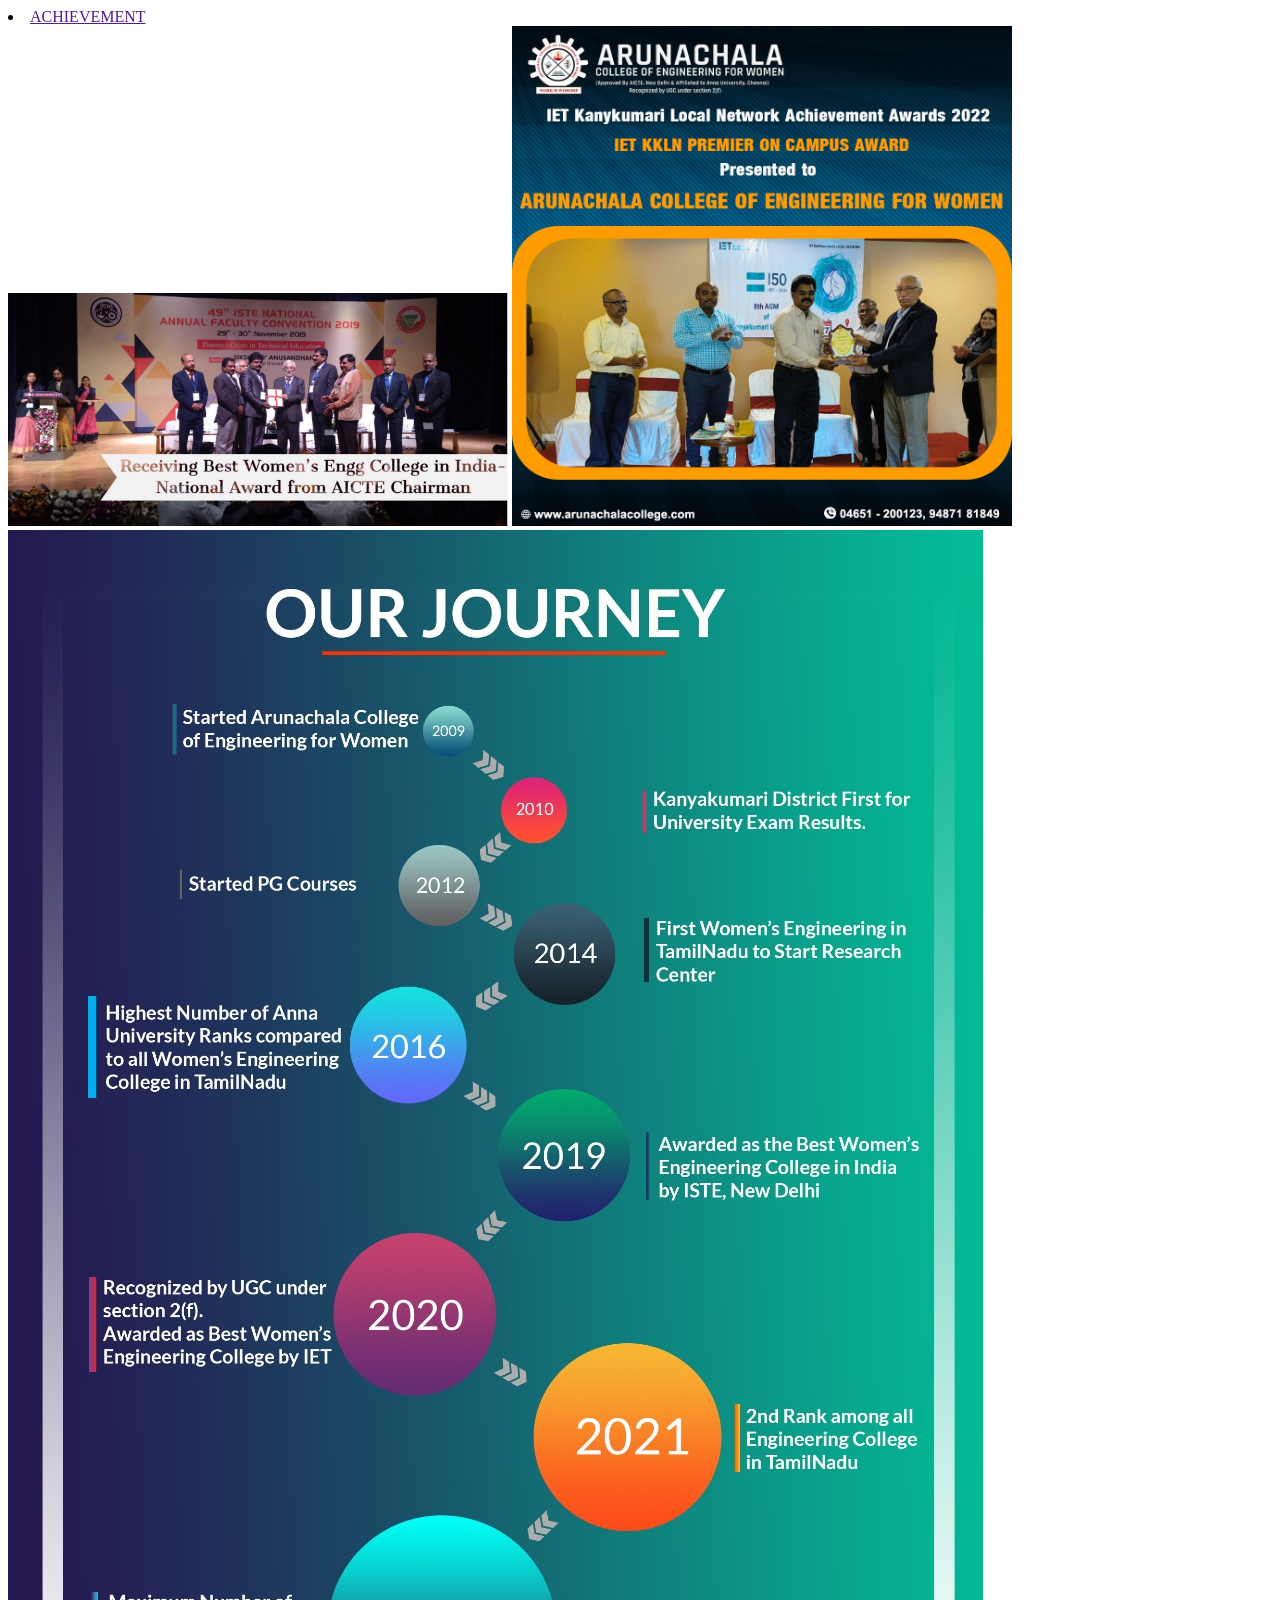
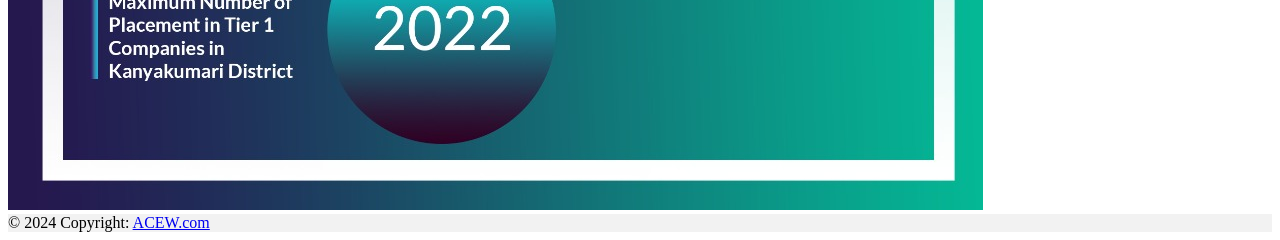
<file: web page/achievement.html>
<!DOCTYPE html>
<html lang="en">
<head>
    <meta charset="UTF-8">
    <meta name="viewport" content="width=device-width, initial-scale=1.0">
    <title>achivement</title>
    

</head>
<body>
    
<script src="https://cdn.jsdelivr.net/npm/bootstrap@5.3.3/dist/js/bootstrap.bundle.min.js" integrity="sha384-YvpcrYf0tY3lHB60NNkmXc5s9fDVZLESaAA55NDzOxhy9GkcIdslK1eN7N6jIeHz" crossorigin="anonymous"></script>

<li><a class="dropdown-item" href="">ACHIEVEMENT</a></li>
<img src="Best_Women_Engg_College_in_India.jpg"width="500px" class="rounded float-start" alt="...">

<img src="award_IET.jpg" width="500px"class="rounded float-end" alt="...">

<img src="ACEWJourney.png" class="rounded mx-auto d-block" alt="...">
<footer class="bg-body-tertiary text-center text-lg-start">
    <!-- Copyright -->
    <div class="text-center p-3" style="background-color: rgba(0, 0, 0, 0.05);">
      © 2024 Copyright:
      <a class="text-body" href="https://mdbootstrap.com/">ACEW.com</a>
    </div>
    <!-- Copyright -->
  </footer>
</body>
</html>
</file>
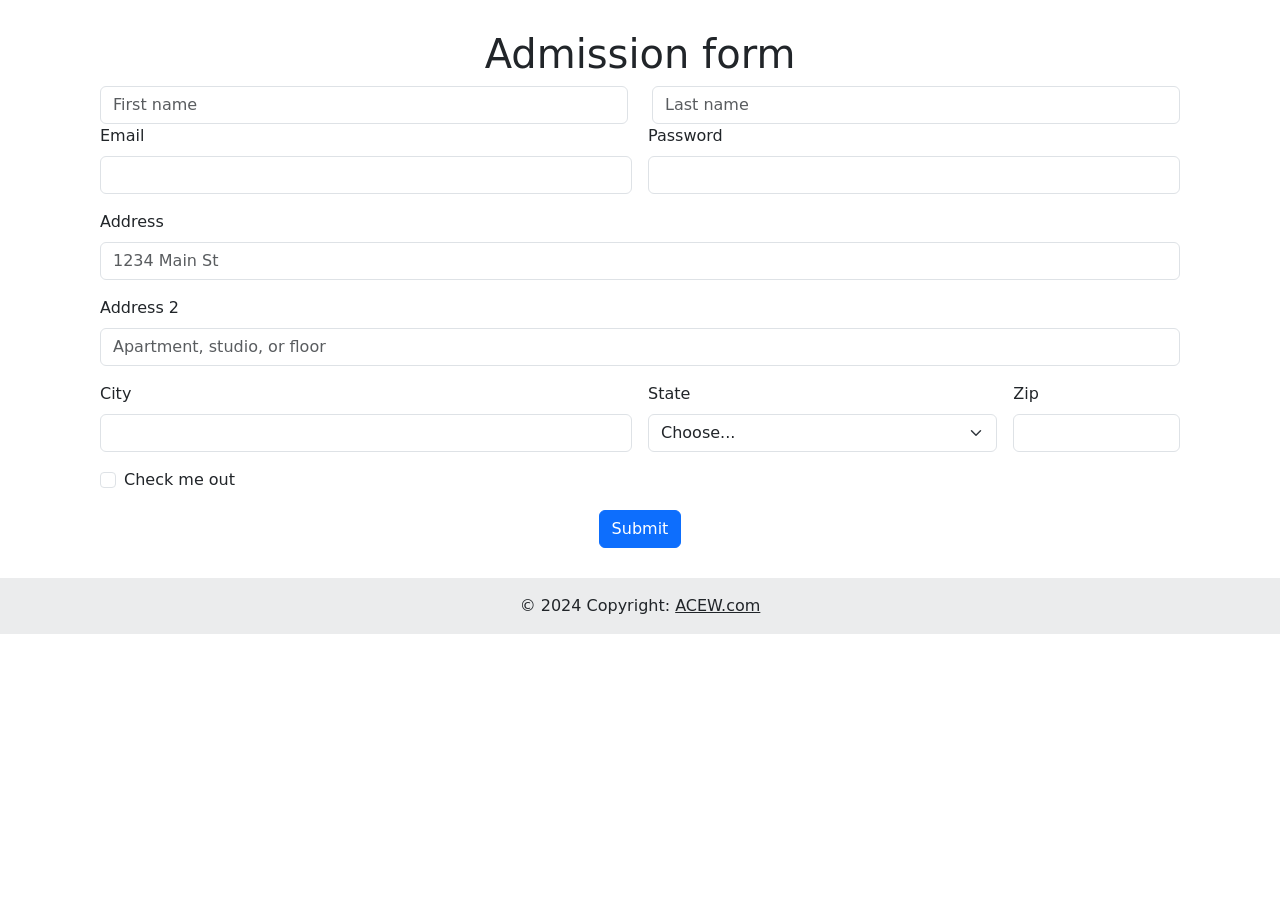
<file: web page/admission.html>
<!DOCTYPE html>
<html lang="en">
<head>
    <meta charset="UTF-8">
    <meta name="viewport" content="width=device-width, initial-scale=1.0">
    <title>Document</title>
    <link href="https://cdn.jsdelivr.net/npm/bootstrap@5.3.3/dist/css/bootstrap.min.css" rel="stylesheet" integrity="sha384-QWTKZyjpPEjISv5WaRU9OFeRpok6YctnYmDr5pNlyT2bRjXh0JMhjY6hW+ALEwIH" crossorigin="anonymous">
    <script src="https://cdn.jsdelivr.net/npm/bootstrap@5.3.3/dist/js/bootstrap.bundle.min.js" integrity="sha384-YvpcrYf0tY3lHB60NNkmXc5s9fDVZLESaAA55NDzOxhy9GkcIdslK1eN7N6jIeHz" crossorigin="anonymous"></script>
    <style>
      .container{
        padding:30px;
      }
    </style>
</head>
<body>
  <div class="container">
    
    <div>
      <center>
        <h1>Admission form</h1>
        <div class="row">
          <div class="col">
            <input type="text" class="form-control" placeholder="First name" aria-label="First name">
          </div>
          <div class="col">
            <input type="text" class="form-control" placeholder="Last name" aria-label="Last name">
          </div>
        </div>
      </div>
      <form class="row g-3">
        <div class="col-md-6">
          <label for="inputEmail4" class="form-label">Email</label>
          <input type="email" class="form-control" id="inputEmail4">
        </div>
        <div class="col-md-6">
          <label for="inputPassword4" class="form-label">Password</label>
          <input type="password" class="form-control" id="inputPassword4">
        </div>
        <div class="col-12">
          <label for="inputAddress" class="form-label">Address</label>
          <input type="text" class="form-control" id="inputAddress" placeholder="1234 Main St">
        </div>
        <div class="col-12">
          <label for="inputAddress2" class="form-label">Address 2</label>
          <input type="text" class="form-control" id="inputAddress2" placeholder="Apartment, studio, or floor">
        </div>
        <div class="col-md-6">
          <label for="inputCity" class="form-label">City</label>
          <input type="text" class="form-control" id="inputCity">
        </div>
        <div class="col-md-4">
          <label for="inputState" class="form-label">State</label>
          <select id="inputState" class="form-select">
            <option selected>Choose...</option>
            <option>...</option>
          </select>
        </div>
        <div class="col-md-2">
          <label for="inputZip" class="form-label">Zip</label>
          <input type="text" class="form-control" id="inputZip">
        </div>
        <div class="col-12">
          <div class="form-check">
            <input class="form-check-input" type="checkbox" id="gridCheck">
            <label class="form-check-label" for="gridCheck">
              Check me out
            </label>
          </div>
        </div>
        <center>
        <div class="col-12">
          <button type="submit" class="btn btn-primary">Submit</button>
        </div>
      </center>
      </form>
    </div>
    </center>
      <footer class="bg-body-tertiary text-center text-lg-start">
        <!-- Copyright -->
        <div class="text-center p-3" style="background-color: rgba(0, 0, 0, 0.05);">
          © 2024 Copyright:
          <a class="text-body" href="https://mdbootstrap.com/">ACEW.com</a>
        </div>
        
        <!-- Copyright -->
      </footer>

    
</body>
</html>
</file>
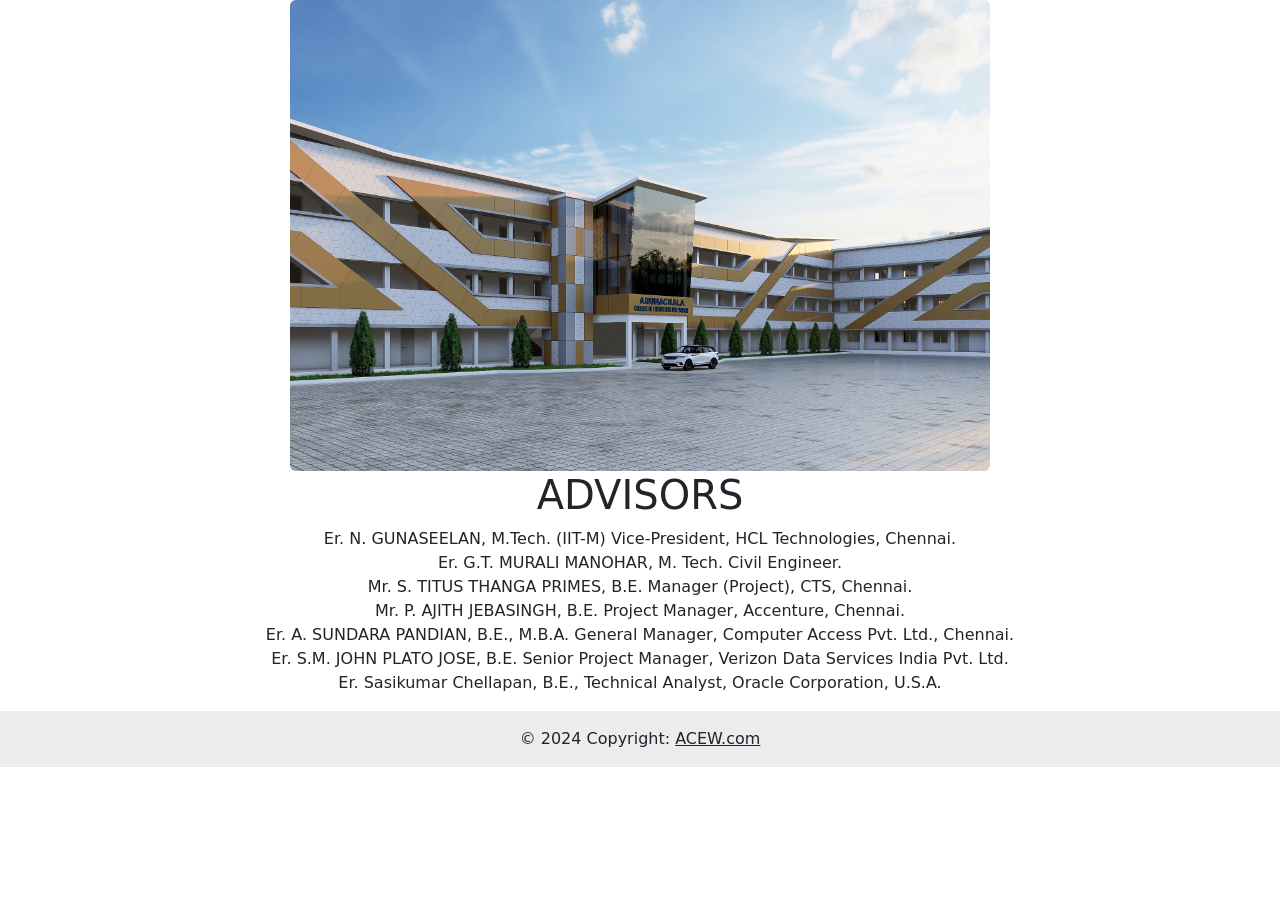
<file: web page/advisors.html>
<!DOCTYPE html>
<html lang="en">
<head>
    <meta charset="UTF-8">
    <meta name="viewport" content="width=device-width, initial-scale=1.0">
    <title>ADVISORS</title>
    <link href="https://cdn.jsdelivr.net/npm/bootstrap@5.3.3/dist/css/bootstrap.min.css" rel="stylesheet" integrity="sha384-QWTKZyjpPEjISv5WaRU9OFeRpok6YctnYmDr5pNlyT2bRjXh0JMhjY6hW+ALEwIH" crossorigin="anonymous">
    <script src="https://cdn.jsdelivr.net/npm/bootstrap@5.3.3/dist/js/bootstrap.bundle.min.js" integrity="sha384-YvpcrYf0tY3lHB60NNkmXc5s9fDVZLESaAA55NDzOxhy9GkcIdslK1eN7N6jIeHz" crossorigin="anonymous"></script>

</head>
<body>
    <img src="Arunachalacollege_View.jpg" width="700"class="rounded mx-auto d-block" alt="...">
  <center>
    <h1>ADVISORS</h1>
    <p>
        Er. N. GUNASEELAN, M.Tech. (IIT-M) Vice-President, HCL Technologies, Chennai.<br>

Er. G.T. MURALI MANOHAR, M. Tech. Civil Engineer.<br>

Mr. S. TITUS THANGA PRIMES, B.E. Manager (Project), CTS, Chennai.<br>

Mr. P. AJITH JEBASINGH, B.E. Project Manager, Accenture, Chennai.<br>

Er. A. SUNDARA PANDIAN, B.E., M.B.A. General Manager, Computer Access Pvt. Ltd., Chennai.<br>

Er. S.M. JOHN PLATO JOSE, B.E. Senior Project Manager, Verizon Data Services India Pvt. Ltd.<br>

Er. Sasikumar Chellapan, B.E., Technical Analyst, Oracle Corporation, U.S.A.<br>
    </p>
  </center>
  <footer class="bg-body-tertiary text-center text-lg-start">
    <!-- Copyright -->
    <div class="text-center p-3" style="background-color: rgba(0, 0, 0, 0.05);">
      © 2024 Copyright:
      <a class="text-body" href="https://mdbootstrap.com/">ACEW.com</a>
    </div>
    <!-- Copyright -->
  </footer>
   
</body>
</html>
</file>
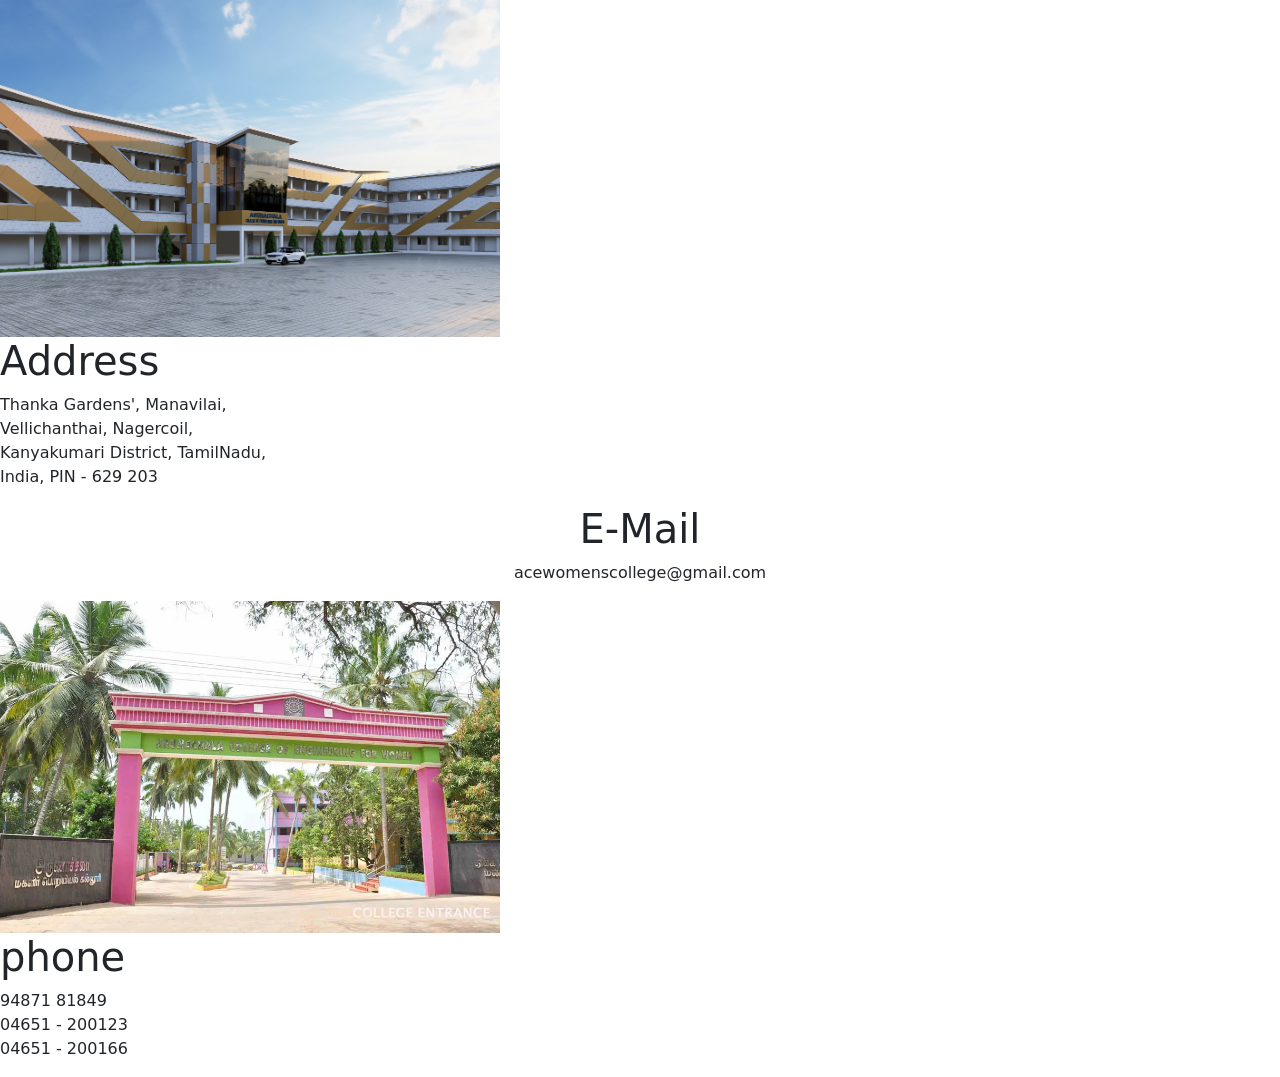
<file: web page/contact.html>
<!DOCTYPE html>
<html lang="en">
<head>
    <meta charset="UTF-8">
    <meta name="viewport" content="width=device-width, initial-scale=1.0">
    <title>contactus</title>
    <link href="https://cdn.jsdelivr.net/npm/bootstrap@5.3.3/dist/css/bootstrap.min.css" rel="stylesheet" integrity="sha384-QWTKZyjpPEjISv5WaRU9OFeRpok6YctnYmDr5pNlyT2bRjXh0JMhjY6hW+ALEwIH" crossorigin="anonymous">
    <script src="https://cdn.jsdelivr.net/npm/bootstrap@5.3.3/dist/js/bootstrap.bundle.min.js" integrity="sha384-YvpcrYf0tY3lHB60NNkmXc5s9fDVZLESaAA55NDzOxhy9GkcIdslK1eN7N6jIeHz" crossorigin="anonymous"></script>

</head>
<body>
    <img src="Arunachalacollege_View.jpg" width="500pxclass="rounded mx-auto d-block" alt="...">
    <h1>Address</h1>
            <p>
        Thanka Gardens', Manavilai,<br>
Vellichanthai, Nagercoil,<br>
Kanyakumari District, TamilNadu,<br>
India, PIN - 629 203<br>
    </p>
    <center>
        <h1>E-Mail</h1>
        <p>acewomenscollege@gmail.com</p>
    </center>
    <img src="entry.webp" width="500pxclass="rounded mx-auto d-block" alt="...">
    <h1>phone</h1>
    <p>
        94871 81849<br>
04651 - 200123<br>
04651 - 200166<br>
    </p>
    
</body>
</html>
</file>
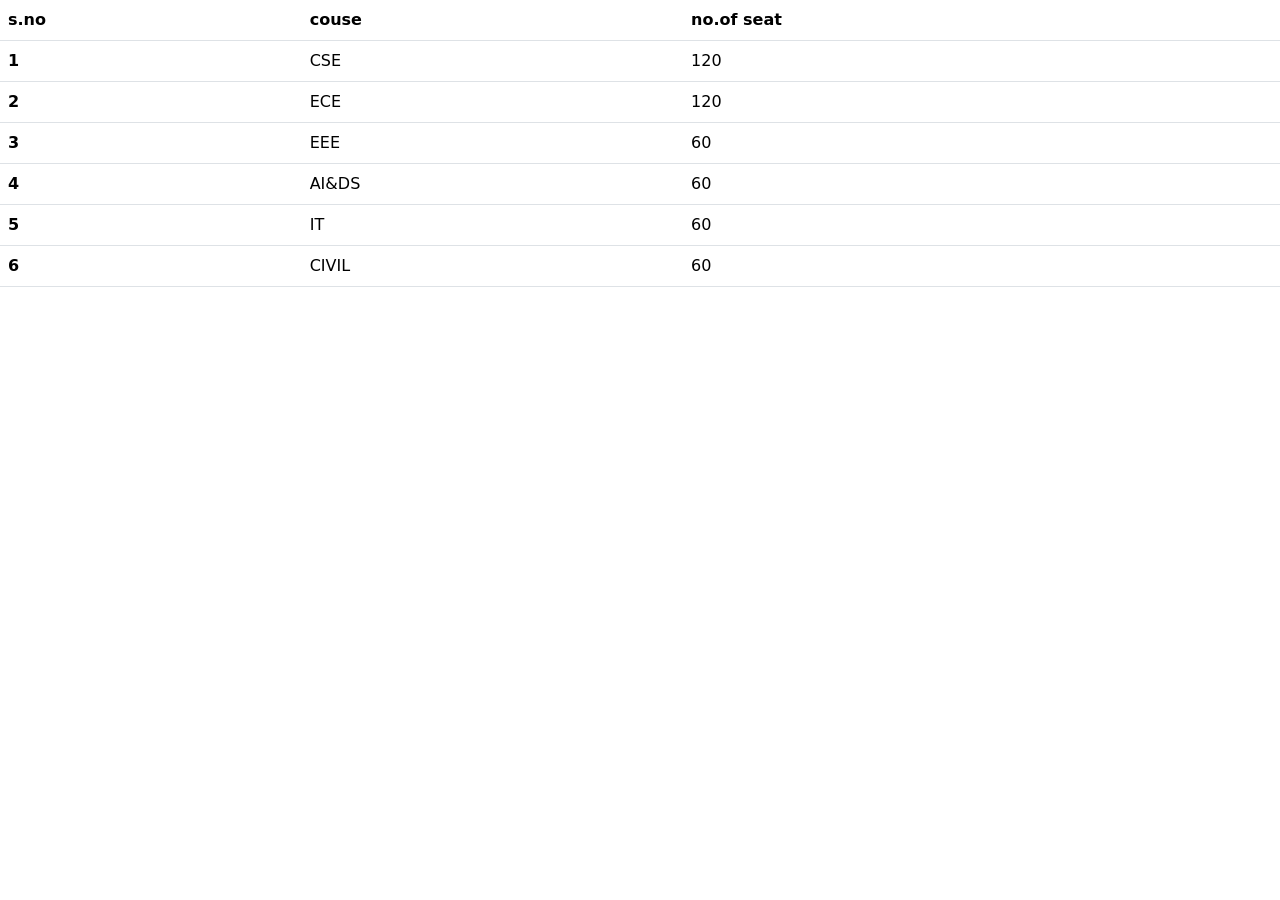
<file: web page/course.html>
<!DOCTYPE html>
<html lang="en">
<head>
    <meta charset="UTF-8">
    <meta name="viewport" content="width=device-width, initial-scale=1.0">
    <title>courseview</title>
    <link href="https://cdn.jsdelivr.net/npm/bootstrap@5.3.3/dist/css/bootstrap.min.css" rel="stylesheet" integrity="sha384-QWTKZyjpPEjISv5WaRU9OFeRpok6YctnYmDr5pNlyT2bRjXh0JMhjY6hW+ALEwIH" crossorigin="anonymous">
    <script src="https://cdn.jsdelivr.net/npm/bootstrap@5.3.3/dist/js/bootstrap.bundle.min.js" integrity="sha384-YvpcrYf0tY3lHB60NNkmXc5s9fDVZLESaAA55NDzOxhy9GkcIdslK1eN7N6jIeHz" crossorigin="anonymous"></script>

</head>
<body>
    
    <table class="table">
        <thead>
          <tr>
            <th scope="col">s.no</th>
            <th scope="col">couse</th>
            <th scope="col">no.of seat</th>
            
          </tr>
        </thead>
        <tbody>
          <tr>
            <th scope="row">1</th>
            <td>CSE</td>
            <td>120</td>
            
          </tr>
          <tr>
            <th scope="row">2</th>
            <td>ECE</td>
            <td>120</td>
            
          </tr>
          <tr>
            <th scope="row">3</th>
            <td >EEE</td>
            <td>60</td>
            <tbody>
                <tr>
                  <th scope="row">4</th>
                  <td>AI&DS</td>
                  <td>60</td>
                  
                </tr>
                <tr>
                  <th scope="row">5</th>
                  <td>IT</td>
                  <td>60</td>
                  
                </tr>
                <tr>
                  <th scope="row">6</th>
                  <td >CIVIL</td>
                  <td>60</td>
            
            
            
          </tr>
        </tbody>
      </table>
    
</body>
</html>
</file>
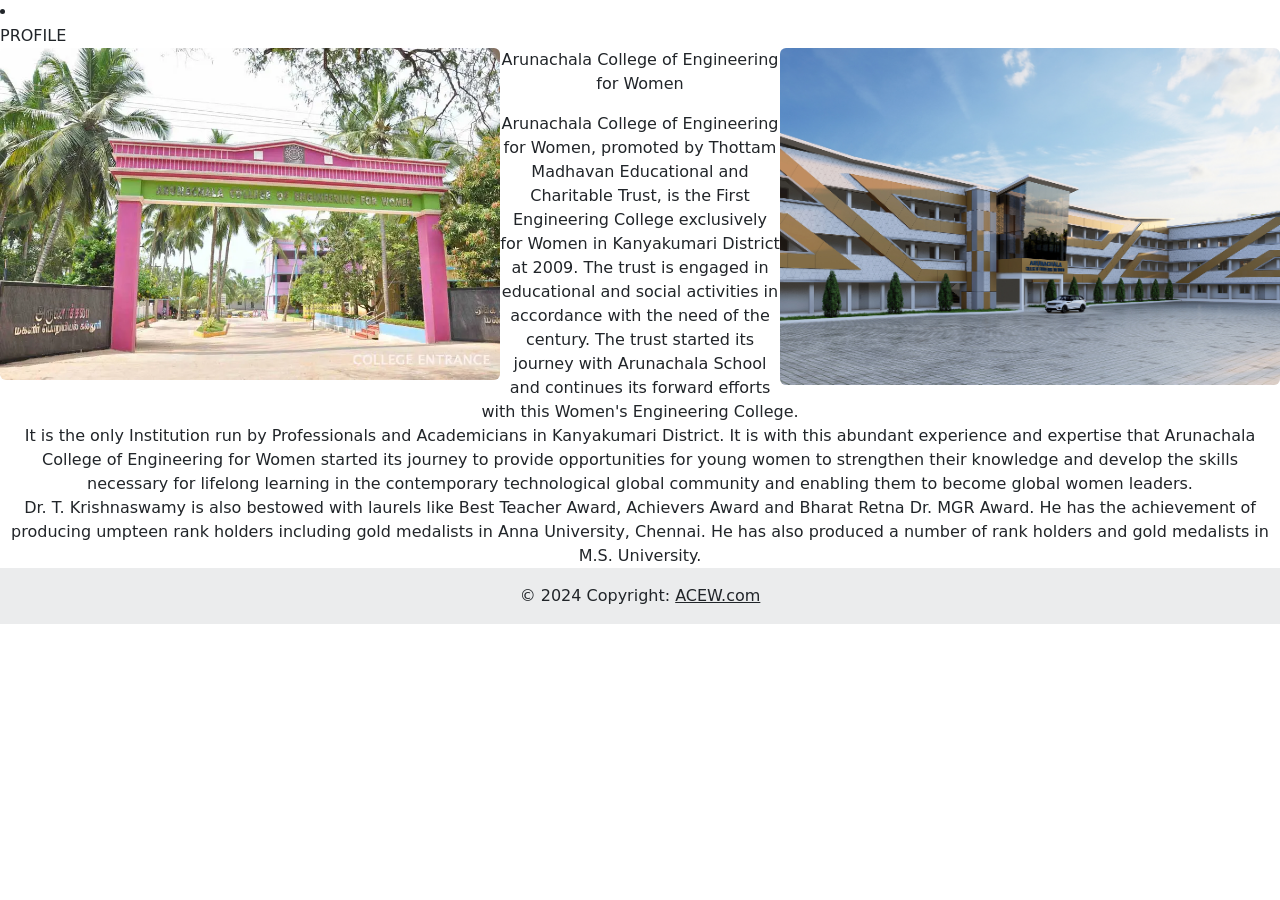
<file: web page/profile.html>
<!DOCTYPE html>
<html lang="en">
<head>
    <meta charset="UTF-8">
    <meta name="viewport" content="width=device-width, initial-scale=1.0">
    <title>profile</title>
    <link href="https://cdn.jsdelivr.net/npm/bootstrap@5.3.3/dist/css/bootstrap.min.css" rel="stylesheet" integrity="sha384-QWTKZyjpPEjISv5WaRU9OFeRpok6YctnYmDr5pNlyT2bRjXh0JMhjY6hW+ALEwIH" crossorigin="anonymous">
    <script src="https://cdn.jsdelivr.net/npm/bootstrap@5.3.3/dist/js/bootstrap.bundle.min.js" integrity="sha384-YvpcrYf0tY3lHB60NNkmXc5s9fDVZLESaAA55NDzOxhy9GkcIdslK1eN7N6jIeHz" crossorigin="anonymous"></script>

</head>
<body>
    <li><a class="dropdown-item" href="#">PROFILE</a></li>

    <img src="entry.webp"width="500px" class="rounded float-start" alt="...">
<img src="Arunachalacollege_View.jpg "width="500px" class="rounded float-end" alt="...">
<center>
    <p>
        Arunachala College of Engineering for Women

    </p>Arunachala College of Engineering for Women, promoted by Thottam Madhavan Educational and Charitable Trust, is the First Engineering College exclusively for Women in Kanyakumari District at 2009. The trust is engaged in educational and social activities in accordance with the need of the century. The trust started its journey with Arunachala School and continues its forward efforts with this Women's Engineering College.<br>
    
    It is the only Institution run by Professionals and Academicians in Kanyakumari District. It is with this abundant experience and expertise that Arunachala College of Engineering for Women started its journey to provide opportunities for young women to strengthen their knowledge and develop the skills necessary for lifelong learning in the contemporary technological global community and enabling them to become global women leaders.<br>
    Dr. T. Krishnaswamy is also bestowed with laurels like Best Teacher Award, Achievers Award and Bharat Retna Dr. MGR Award. He has the achievement of producing umpteen rank holders including gold medalists in Anna University, Chennai. He has also produced a number of rank holders and gold medalists in M.S. University.
</center>
<footer class="bg-body-tertiary text-center text-lg-start">
    <!-- Copyright -->
    <div class="text-center p-3" style="background-color: rgba(0, 0, 0, 0.05);">
      © 2024 Copyright:
      <a class="text-body" href="https://mdbootstrap.com/">ACEW.com</a>
    </div>
    <!-- Copyright -->
  </footer>
</body>
</html>
</file>
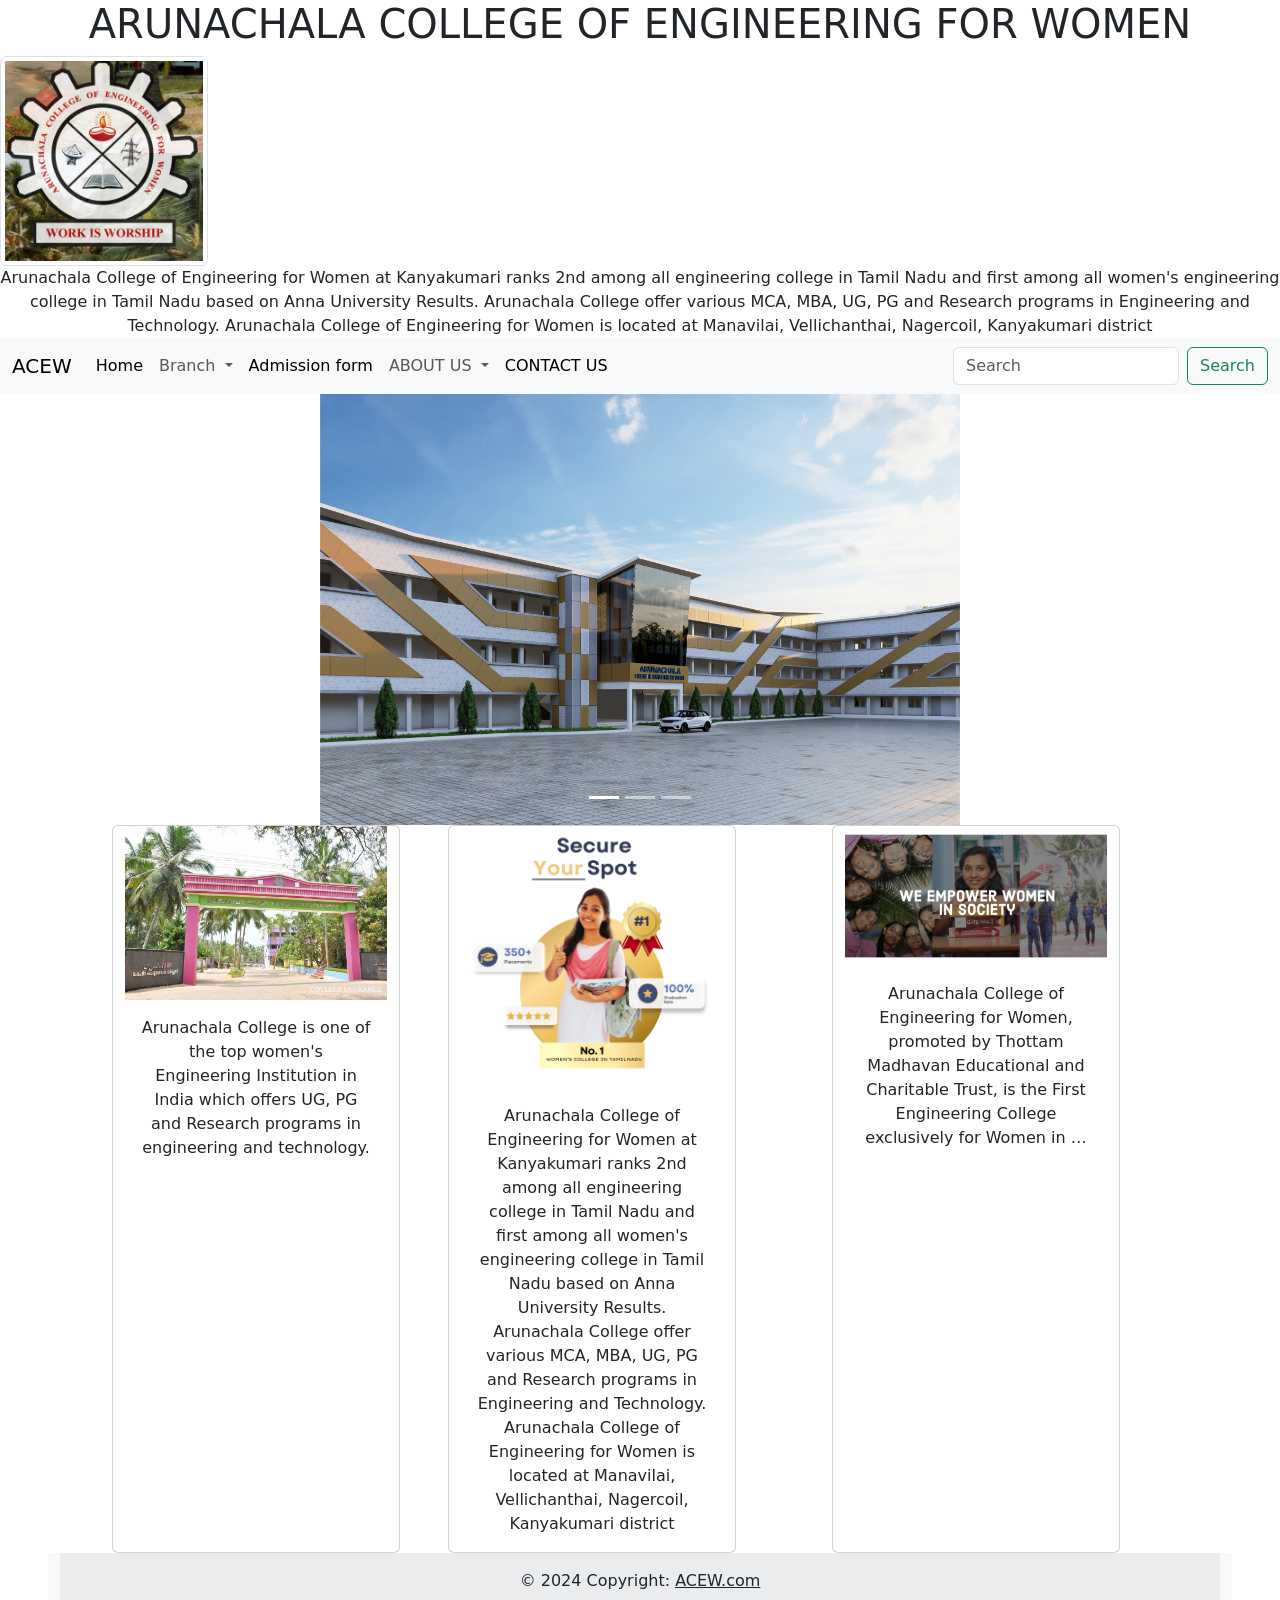
<file: web page/webpage.html>
<!DOCTYPE html>
<html lang="en">
<head>
  <meta charset="UTF-8">
  <meta name="viewport" content="width=device-width, initial-scale=1.0">
  <title>ACEW</title>
  <link href="https://cdn.jsdelivr.net/npm/bootstrap@5.3.3/dist/css/bootstrap.min.css" rel="stylesheet" integrity="sha384-QWTKZyjpPEjISv5WaRU9OFeRpok6YctnYmDr5pNlyT2bRjXh0JMhjY6hW+ALEwIH" crossorigin="anonymous">
  <script src="https://cdn.jsdelivr.net/npm/bootstrap@5.3.3/dist/js/bootstrap.bundle.min.js" integrity="sha384-YvpcrYf0tY3lHB60NNkmXc5s9fDVZLESaAA55NDzOxhy9GkcIdslK1eN7N6jIeHz" crossorigin="anonymous"></script>

</head>
<body>
  <center>
  <h1>ARUNACHALA COLLEGE OF ENGINEERING FOR WOMEN</h1>
</center>
  <img src="acew logo.png" class="img-thumbnail" alt="..."><center>
  
    Arunachala College of Engineering for Women at Kanyakumari ranks 2nd among all engineering college in Tamil Nadu and first among all women's engineering college in Tamil Nadu based on Anna University Results. Arunachala College offer various MCA, MBA, UG, PG and Research programs in Engineering and Technology. Arunachala College of Engineering for Women is located at Manavilai, Vellichanthai, Nagercoil, Kanyakumari district
  
  
<div id="carouselExampleIndicators" class="carousel slide">
  <div class="carousel-indicators">
    <button type="button" data-bs-target="#carouselExampleIndicators" data-bs-slide-to="0" class="active" aria-current="true" aria-label="Slide 1"></button>
    <button type="button" data-bs-target="#carouselExampleIndicators" data-bs-slide-to="1" aria-label="Slide 2"></button>
    <button type="button" data-bs-target="#carouselExampleIndicators" data-bs-slide-to="2" aria-label="Slide 3"></button>
  </div>
  <nav class="navbar navbar-expand-lg bg-body-tertiary">
    <div class="container-fluid">
      <a class="navbar-brand" href="#">ACEW</a>
      <button class="navbar-toggler" type="button" data-bs-toggle="collapse" data-bs-target="#navbarSupportedContent" aria-controls="navbarSupportedContent" aria-expanded="false" aria-label="Toggle navigation">
        <span class="navbar-toggler-icon"></span>
      </button>
      <div class="collapse navbar-collapse" id="navbarSupportedContent">
        <ul class="navbar-nav me-auto mb-2 mb-lg-0">
          <li class="nav-item">
            <a class="nav-link active" aria-current="page" href="#">Home</a>
          </li> 
          
          <li class="nav-item dropdown">
            <a class="nav-link dropdown-toggle" href="#" role="button" data-bs-toggle="dropdown" aria-expanded="false">
              Branch
            </a>
            <ul class="dropdown-menu">
              <li><a class="dropdown-item" href="cse block.avif " width="50px">CSE</a></li>
              <li><a class="dropdown-item" href="eee.jfif">EEE</a></li>
              <li><hr class="dropdown-divider"></li>
              <li><a class="dropdown-item" href="main block.jfif">MAIN BLOCK</a></li>
              <li><a class="dropdown-item" href="c.jpgc.jpg">CIVIL</a></li>
              <li><a class="dropdown-item" href="ece block.jpg">ECE</a></li>
              <li><hr class="dropdown-divider"></li>
              <li><a class="dropdown-item" href="cse block.avif">IT</a></li>
            </ul>
          </li>
          <li class="nav-item">
            <a class="nav-link active" aria-current="page" href="admission.html">Admission form</a>
          </li>
          <li class="nav-item dropdown">
            <a class="nav-link dropdown-toggle" href="#" role="button" data-bs-toggle="dropdown" aria-expanded="false">
              ABOUT US
            </a>
            <ul class="dropdown-menu">
              <li><a class="dropdown-item" href="profile.html">PROFILE</a></li>
              <li><a class="dropdown-item" href="achievement.html">ACHIEVEMENT</a></li>
              <li><hr class="dropdown-divider"></li>
              <li><a class="dropdown-item" href="advisors.html">ADVISORS</a></li>
            </ul>
          </li>
          <li class="nav-item">
            <a class="nav-link active" aria-current="page" href="contact.html">CONTACT US</a>
          </li> 
          
        </ul>
        <form class="d-flex" role="search">
          <input class="form-control me-2" type="search" placeholder="Search" aria-label="Search">
          <button class="btn btn-outline-success" type="submit">Search</button>
        </form>
      </div>
    </div>
  </nav>
  <div class="carousel-inner">
    <div class="carousel-item active">
      <img src="Arunachalacollege_View.jpg" class="d-block w-50" alt="...">
    </div>
    <div class="carousel-item">
      <img src="admission_girl.png" class="d-block w-50" alt="...">
    </div>
    <div class="carousel-item">
      <img src="entry.webp" class="d-block w-10" alt="...">
    </div>
  </div>
  <button class="carousel-control-prev" type="button" data-bs-target="#carouselExampleIndicators" data-bs-slide="prev">
    <span class="carousel-control-prev-icon" aria-hidden="true"></span>
    <span class="visually-hidden">Previous</span>
  </button>
  <button class="carousel-control-next" type="button" data-bs-target="#carouselExampleIndicators" data-bs-slide="next">
    <span class="carousel-control-next-icon" aria-hidden="true"></span>
    <span class="visually-hidden">Next</span>
  </button>
</div>
<div class="mx-5 yx-5 row justify-content-center">
  
  <div class="card" style="width: 18rem;">
    <img src="entry.webp" class="card-img-to" alt="...">
   
    <div class="card-body">
      <p class="card-text">Arunachala College is one of the top women's Engineering Institution in India which offers UG, PG and Research programs in engineering and technology.</p>
      </div>
      </div>
      <div class="card mx-5 yx-5" style="width: 18rem;">
        <img src="admission_girl.png" class="card-img-to" alt="...">
        <div class="card-body">
          <p class="card-text">Arunachala College of Engineering for Women at Kanyakumari ranks 2nd among all engineering college in Tamil Nadu and first among all women's engineering college in Tamil Nadu based on Anna University Results. Arunachala College offer various MCA, MBA, UG, PG and Research programs in Engineering and Technology. Arunachala College of Engineering for Women is located at Manavilai, Vellichanthai, Nagercoil, Kanyakumari district</p>
          </div>
          </div>
          <div class="card mx-5 yx-5" style="width: 18rem;">
            <img src="empower.jpg" class="card-img-to" alt="...">
            <div class="card-body">
              <p class="card-text">Arunachala College of Engineering for Women, promoted by Thottam Madhavan Educational and Charitable Trust, is the First Engineering College exclusively for Women in …</p>
              </div>
              </div>
  
                
                    
                    
                    
                    <footer class="bg-body-tertiary text-center text-lg-start">
                      <!-- Copyright -->
                      <div class="text-center p-3" style="background-color: rgba(0, 0, 0, 0.05);">
                        © 2024 Copyright:
                        <a class="text-body" href="https://mdbootstrap.com/">ACEW.com</a>
                      </div>
                      <!-- Copyright -->
                    </footer>

    </div>
    </body>
    </html>
</file>
